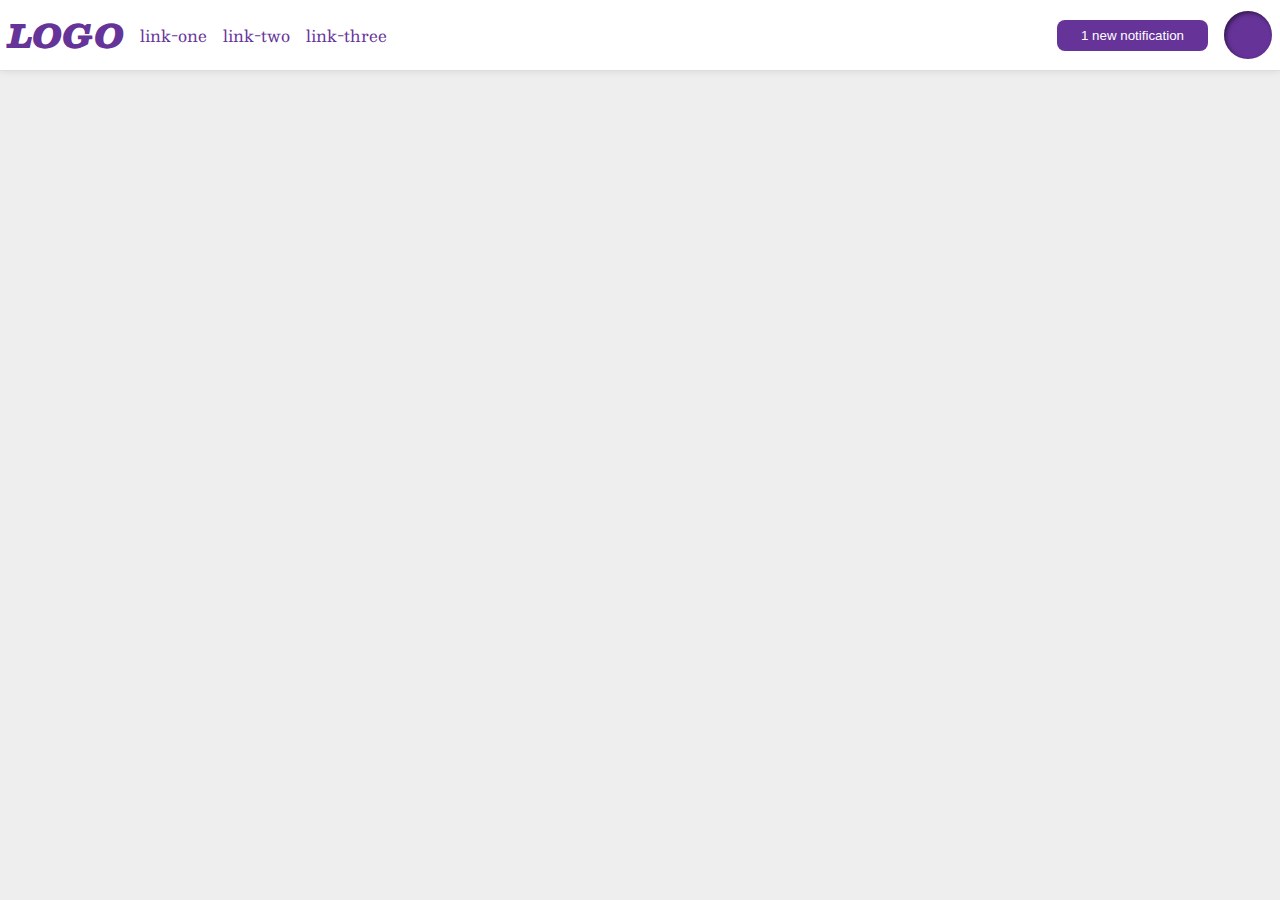
<file: flex/03-flex-header-2/index.html>
<!DOCTYPE html>
<html lang="en">
  <head>
    <meta charset="UTF-8">
    <meta http-equiv="X-UA-Compatible" content="IE=edge">
    <meta name="viewport" content="width=device-width, initial-scale=1.0">
    <title>Flex Header 2</title>
    <link rel="stylesheet" href="style.css">
  </head>
  <body>
    <div class="header">
      <div class="left">
        <div class="logo">
          LOGO
        </div>
        <ul class="links">
          <li><a href="https://google.com">link-one</a></li>
          <li><a href="https://google.com">link-two</a></li>
          <li><a href="https://google.com">link-three</a></li>
        </ul>
      </div>
      <div class="right">
        <button class="notifications">
          1 new notification
        </button>
        <div class="profile-image"></div>
      </div>
    </div>
  </body>
</html>
</file>
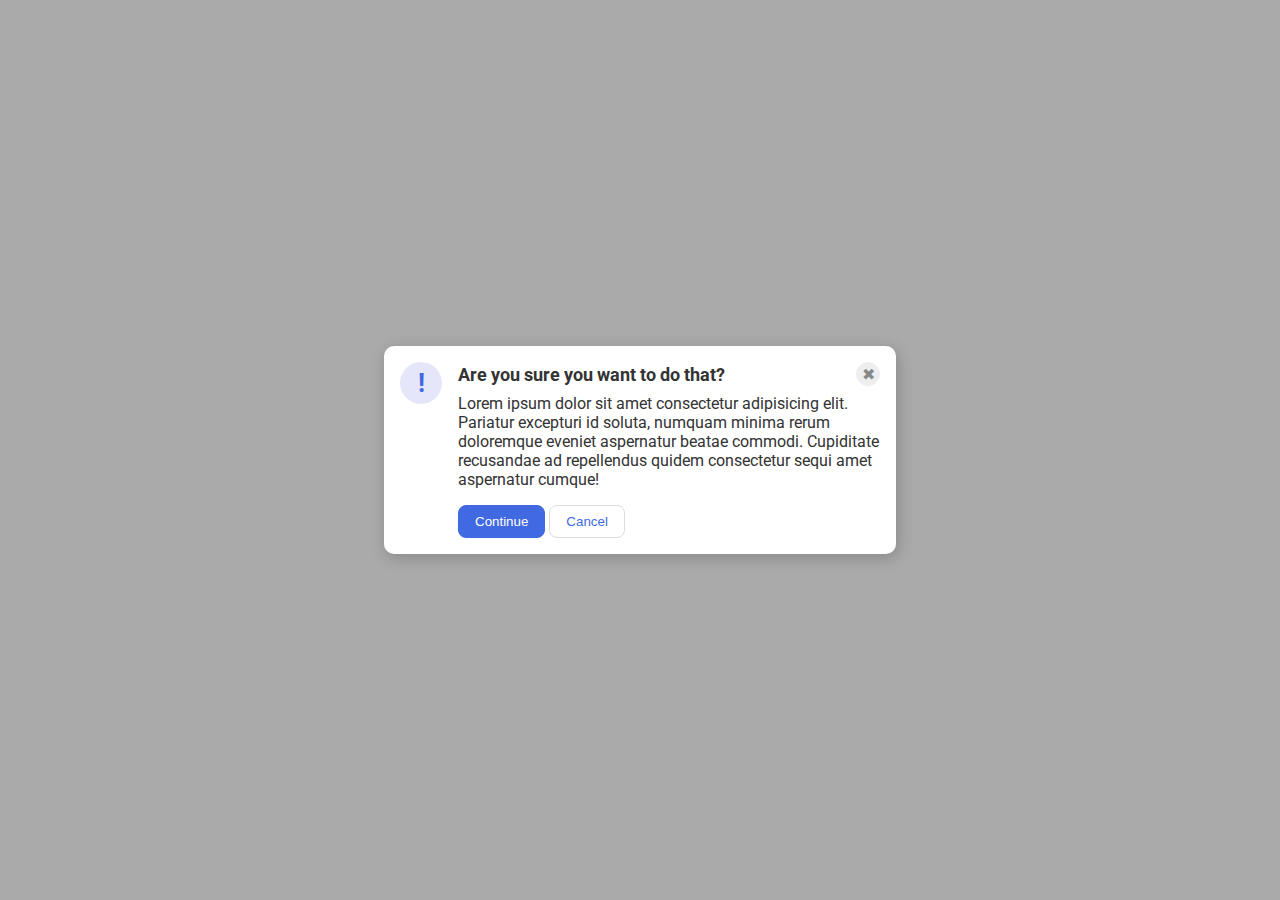
<file: flex/05-flex-modal/index.html>
<!DOCTYPE html>
<html lang="en">
  <head>
    <meta charset="UTF-8">
    <meta http-equiv="X-UA-Compatible" content="IE=edge">
    <meta name="viewport" content="width=device-width, initial-scale=1.0">
    <link rel="stylesheet" href="style.css">
    <title>Modal</title>
  </head>
  <body>
    <div class="modal">
      <div class="icon">!</div>
      <div class="core"> 
        <div class="header">Are you sure you want to do that?
          <button class="close-button">✖</button>
        </div>
        <div class="text">Lorem ipsum dolor sit amet consectetur adipisicing elit. Pariatur excepturi id soluta, numquam minima rerum doloremque eveniet aspernatur beatae commodi. Cupiditate recusandae ad repellendus quidem consectetur sequi amet aspernatur cumque!</div>
        <div class="options">
          <button class="continue">Continue</button>
          <button class="cancel">Cancel</button>
        </div>
      </div>
    </div>
  </body>
</html>
</file>
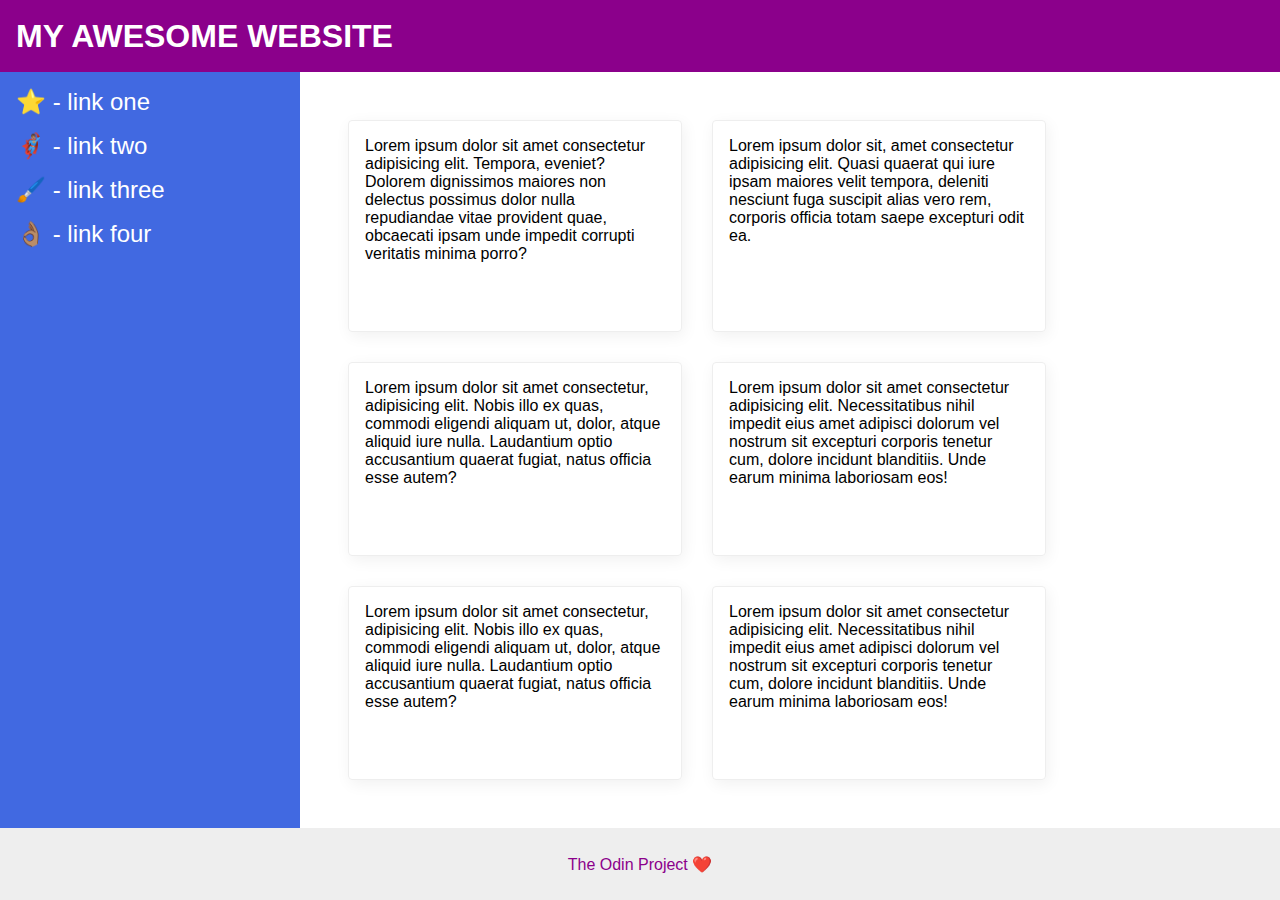
<file: flex/07-flex-layout-2/index.html>
<!DOCTYPE html>
<html lang="en">
  <head>
    <meta charset="UTF-8">
    <meta http-equiv="X-UA-Compatible" content="IE=edge">
    <meta name="viewport" content="width=device-width, initial-scale=1.0">
    <title>The Holy Grail</title>
    <link rel="stylesheet" href="style.css">
  </head>
  <body>
    <div class="header">
      MY AWESOME WEBSITE
    </div>
      <div class="container">
        <div class="sidebar">
          <ul>
            <li><a href="#">⭐ - link one</a></li>
            <li><a href="#">🦸🏽‍♂️ - link two</a></li>
            <li><a href="#">🖌️ - link three</a></li>
            <li><a href="#">👌🏽 - link four</a></li>
          </ul>
        </div>
        <div class="cards">
          <div class="card">Lorem ipsum dolor sit amet consectetur adipisicing elit. Tempora, eveniet? Dolorem dignissimos maiores non delectus possimus dolor nulla repudiandae vitae provident quae, obcaecati ipsam unde impedit corrupti veritatis minima porro?</div>
          <div class="card">Lorem ipsum dolor sit, amet consectetur adipisicing elit. Quasi quaerat qui iure ipsam maiores velit tempora, deleniti nesciunt fuga suscipit alias vero rem, corporis officia totam saepe excepturi odit ea.</div>
          <div class="card">Lorem ipsum dolor sit amet consectetur, adipisicing elit. Nobis illo ex quas, commodi eligendi aliquam ut, dolor, atque aliquid iure nulla. Laudantium optio accusantium quaerat fugiat, natus officia esse autem?</div>
          <div class="card">Lorem ipsum dolor sit amet consectetur adipisicing elit. Necessitatibus nihil impedit eius amet adipisci dolorum vel nostrum sit excepturi corporis tenetur cum, dolore incidunt blanditiis. Unde earum minima laboriosam eos!</div>
          <div class="card">Lorem ipsum dolor sit amet consectetur, adipisicing elit. Nobis illo ex quas, commodi eligendi aliquam ut, dolor, atque aliquid iure nulla. Laudantium optio accusantium quaerat fugiat, natus officia esse autem?</div>
          <div class="card">Lorem ipsum dolor sit amet consectetur adipisicing elit. Necessitatibus nihil impedit eius amet adipisci dolorum vel nostrum sit excepturi corporis tenetur cum, dolore incidunt blanditiis. Unde earum minima laboriosam eos!</div>
        </div>
      </div>  
    <div class="footer">
      The Odin Project ❤️
    </div>
  </body>
</html>
</file>
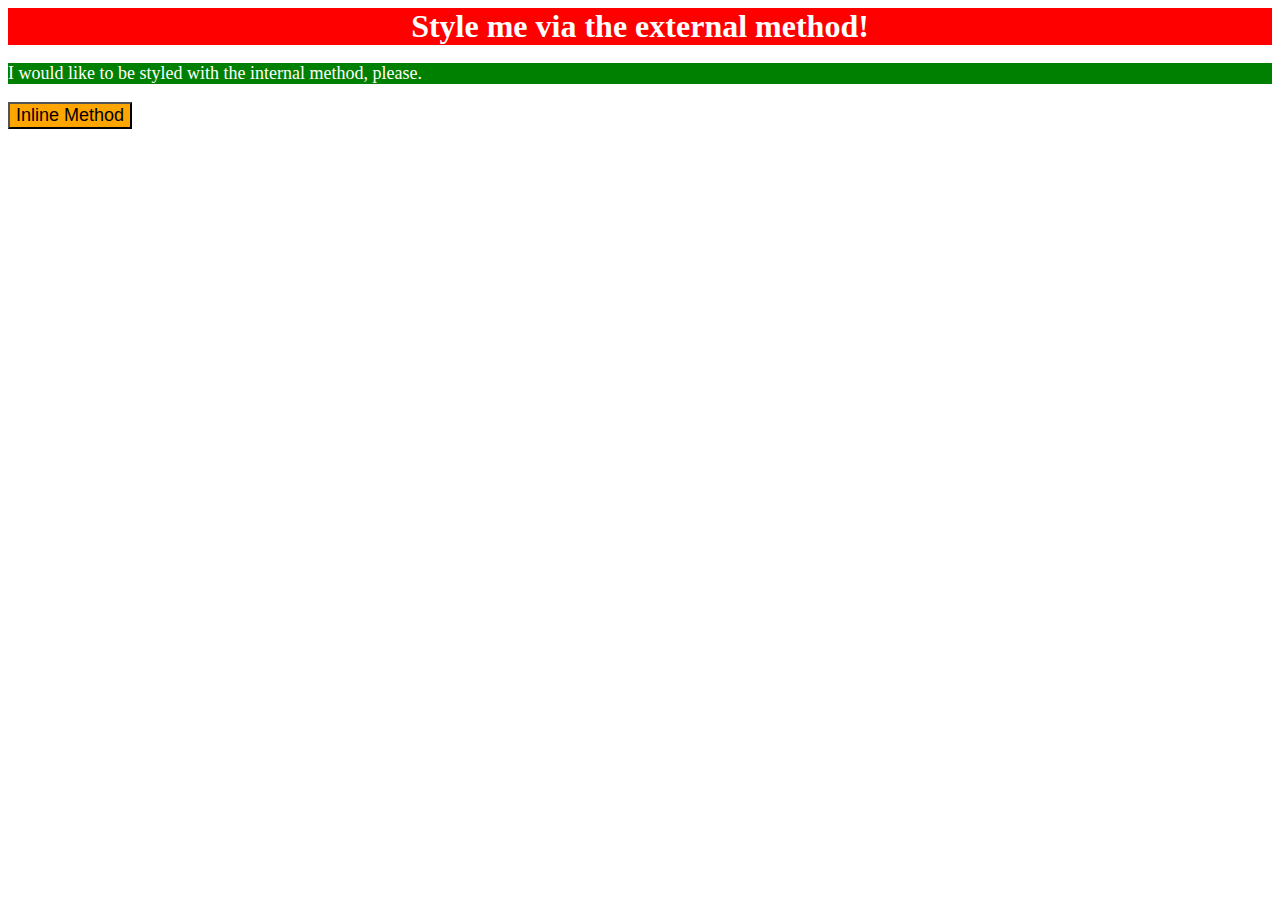
<file: foundations/01-css-methods/index.html>
<!DOCTYPE html>
<html lang="en">
  <head>
    <style>
      p {
        color: white;
        background-color: green;
        font-size: 18px;
      }
    </style>
    <meta charset="UTF-8">
    <meta http-equiv="X-UA-Compatible" content="IE=edge">
    <meta name="viewport" content="width=device-width, initial-scale=1.0">
    <link rel="stylesheet" href="styles.css">
    <title>Methods for Adding CSS</title>
  </head>
  <body>
    <div>Style me via the external method!</div>
    <p>I would like to be styled with the internal method, please.</p>
    <button style="background-color: orange; font-size: 18px;">Inline Method</button>
  </body>
</html>
</file>
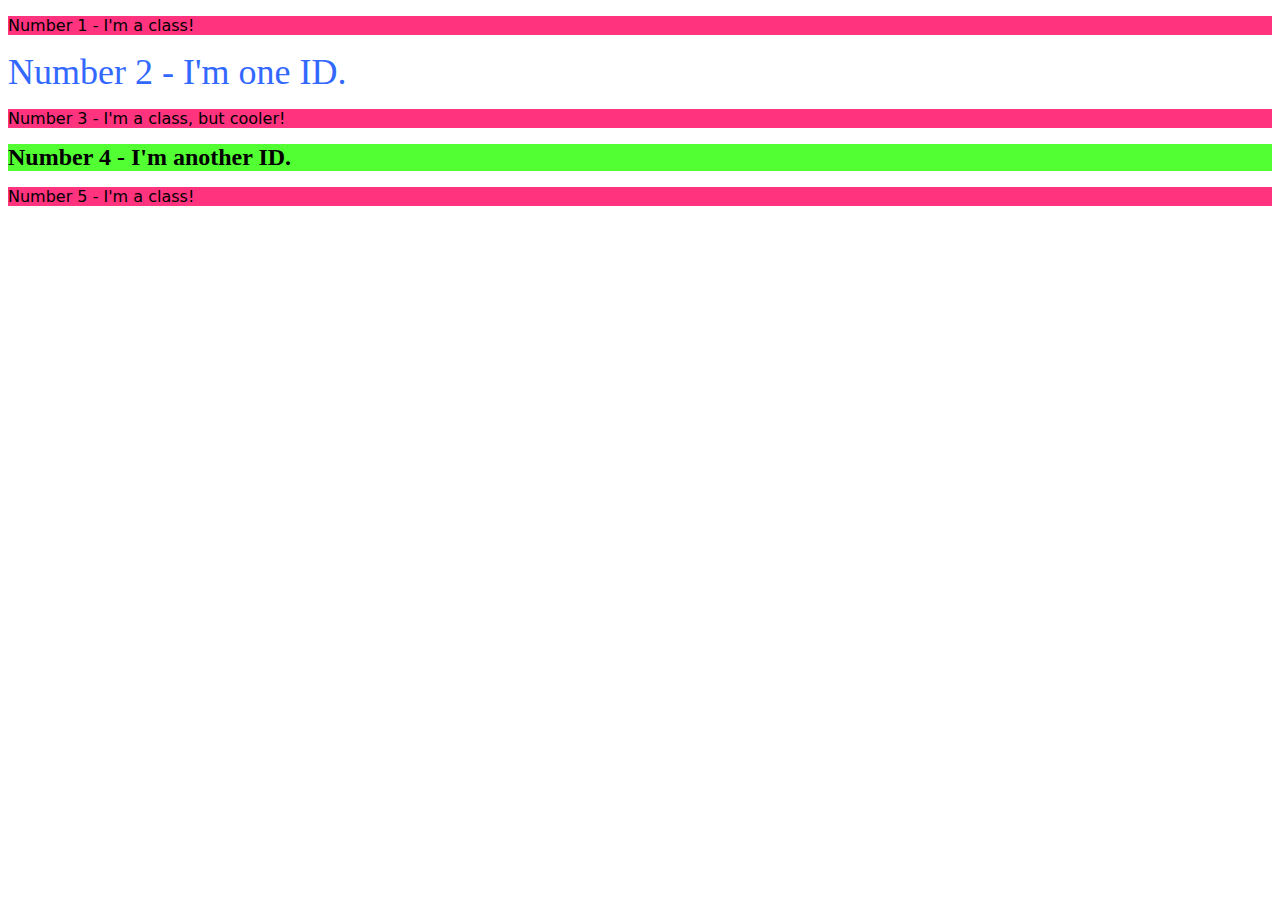
<file: foundations/02-class-id-selectors/index.html>
<!DOCTYPE html>
<html lang="en">
  <head>
    <meta charset="UTF-8">
    <meta http-equiv="X-UA-Compatible" content="IE=edge">
    <meta name="viewport" content="width=device-width, initial-scale=1.0">
    <title>Class and ID Selectors</title>
    <link rel="stylesheet" href="style.css">
  </head>
  <body>
    <p class="odd">Number 1 - I'm a class!</p>
    <div id="second">Number 2 - I'm one ID.</div>
    <p class="odd third">Number 3 - I'm a class, but cooler!</p>
    <div id="fourth">Number 4 - I'm another ID.</div>
    <p class="odd">Number 5 - I'm a class!</p>
  </body>
</html>
</file>
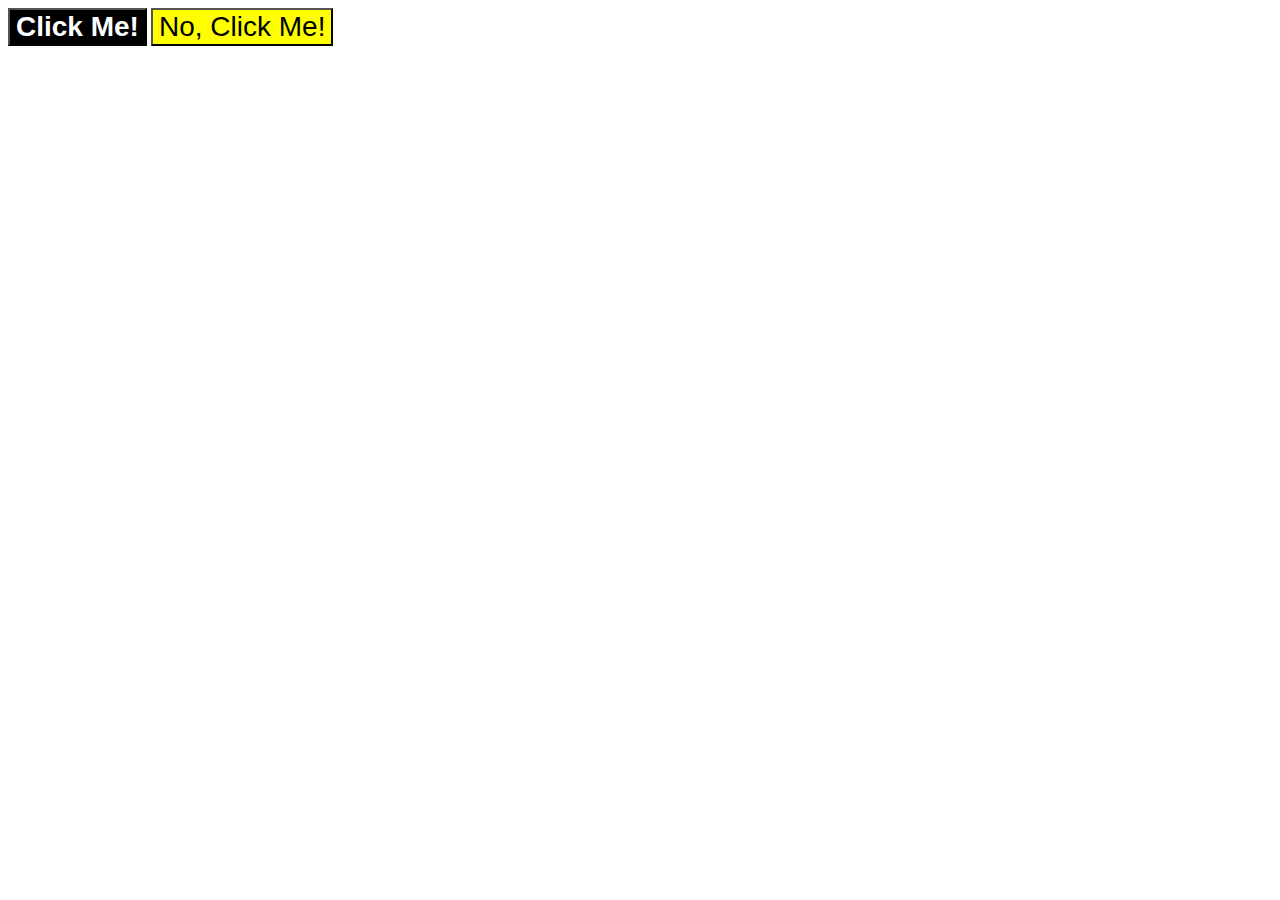
<file: foundations/03-grouping-selectors/index.html>
<!DOCTYPE html>
<html lang="en">
  <head>
    <meta charset="UTF-8">
    <meta http-equiv="X-UA-Compatible" content="IE=edge">
    <meta name="viewport" content="width=device-width, initial-scale=1.0">
    <title>Grouping Selectors</title>
    <link rel="stylesheet" href="style.css">
  </head>
  <body>
    <button class="button click">Click Me!</button>
    <button class="button avoid">No, Click Me!</button>
  </body>
</html>
</file>
<file: flex/03-flex-header-2/style.css>
/* this is some magical font-importing.  
you'll learn about it later. */
@import url('https://fonts.googleapis.com/css2?family=Besley:ital,wght@0,400;1,900&display=swap');

body {
  margin: 0;
  background: #eee;
  font-family: Besley, serif;
}

.header {
  background: white;
  border-bottom: 1px solid #ddd;
  box-shadow: 0 0 8px rgba(0,0,0,.1);
  display: flex;
  justify-content: space-between;
  padding: 8px;
}

.profile-image {
  background: rebeccapurple;
  box-shadow: inset 2px 2px 4px rgba(0,0,0,.5);
  border-radius: 50%;
  width: 48px;
  height: 48px;
}

.logo {
  color: rebeccapurple;
  font-size: 32px;
  font-weight: 900;
  font-style: italic;
}

button {
  border: none;
  border-radius: 8px;
  background: rebeccapurple;
  color: white;
  padding: 8px 24px;
}

a {
  /* this removes the line under our links */
  text-decoration: none;
  color: rebeccapurple;
}

ul {
  list-style-type: none;
  display: flex;
  margin: 0;
  padding: 0;
  gap: 16px;
}

.left, .right {
  display: flex;
  align-items: center;
  gap: 16px;
}
</file>
<file: flex/05-flex-modal/style.css>
@import url('https://fonts.googleapis.com/css2?family=Roboto:wght@400;700&display=swap');

html, body {
  height: 100%;
}

body {
  font-family: Roboto, sans-serif;
  margin: 0;
  background: #aaa;
  color: #333;
  /* I'll give you this one for free lol */
  display: flex;
  align-items: center;
  justify-content: center;
}

.modal {
  background: white;
  width: 480px;
  border-radius: 10px;
  box-shadow: 2px 4px 16px rgba(0,0,0,.2);
  display: flex;
  gap: 16px;
  padding: 16px;
}

.icon {
  color: royalblue;
  font-size: 26px;
  font-weight: 700;
  background: lavender;
  width: 42px;
  height: 42px;
  border-radius: 50%;
  display: flex;
  align-items: center;
  justify-content: center;
  flex-shrink: 0;
}

.close-button {
  background: #eee;
  border-radius: 50%;
  color: #888;
  font-weight: 400;
  font-size: 16px;
  height: 24px;
  width: 24px;
  display: flex;
  align-items: center;
  justify-content: center;
  border: 1px solid #eee;
  padding: 0;
}

button {
  cursor: pointer;
  padding: 8px 16px;
  border-radius: 8px;
}

button.continue {
  background: royalblue;
  border: 1px solid royalblue;
  color: white;
}

button.cancel {
  background: white;
  border: 1px solid #ddd;
  color: royalblue;
}

.header {
  display: flex;
  align-items: center;
  justify-content: space-between;
  font-weight: bold;
  font-size: 18px;
  margin-bottom: 8px;
}

.text {
  margin-bottom: 16px;
}
</file>
<file: flex/07-flex-layout-2/style.css>
body {
  font-family: -apple-system, BlinkMacSystemFont, 'Segoe UI', Roboto, Oxygen, Ubuntu, Cantarell, 'Open Sans', 'Helvetica Neue', sans-serif;
  margin: 0;
  min-height: 100vh;
  display: flex;
  flex-direction: column;
}

a {
  text-decoration: none;
  color: white;
  font-size: 24px;
}

ul {
  list-style-type: none;
  margin: 0;
  padding: 0;
}

li {
  margin-bottom: 16px;
}

.header {
  height: 72px;
  background: darkmagenta;
  color: white;
  display: flex;
  align-items: center;
  font-size: 32px;
  font-weight: 900;
  padding: 0 16px;
}

.container {
  display: flex;
  flex: 1;
}

.sidebar {
  width: 300px;
  background: royalblue;
  box-sizing: border-box;
  flex-shrink: 0;
  padding: 16px;
}

.cards {
  display: flex;
  gap: 30px 30px;
  padding: 48px;
  flex-wrap: wrap;
}

.card {
  border: 1px solid #eee;
  box-shadow: 2px 4px 16px rgba(0,0,0,.06);
  border-radius: 4px;
  padding: 16px;
  width: 300px;
}

.footer {
  height: 72px;
  background: #eee;
  color: darkmagenta;
  display: flex;
  justify-content: center;
  align-items: center;
}
</file>
<file: foundations/01-css-methods/styles.css>
div {
    color: white;
    background-color: red;
    font-size: 32px;
    text-align: center;
    font-weight: bold;
}

p {

}
</file>
<file: foundations/02-class-id-selectors/style.css>
.odd {
    background-color: #FF337E;
    font-family: Verdana, "DejaVu Sans", sans-serif;
}

.odd .third{
    font-size: 24px;
}

#second {
    color: #3368FF;
    font-size: 36px;
}

#fourth {
    background-color: #52FF33;
    font-size: 24px;
    font-weight: bold;
}
</file>
<file: foundations/03-grouping-selectors/style.css>
.button {
    font-size: 28px;
    font-family: 'Helvetica', 'Times New Roman', 'serif';
}

.button.click {
    background-color: black;
    color: white;
    font-weight: bold;
}

.button.avoid {
    background-color: yellow;
}
</file>
